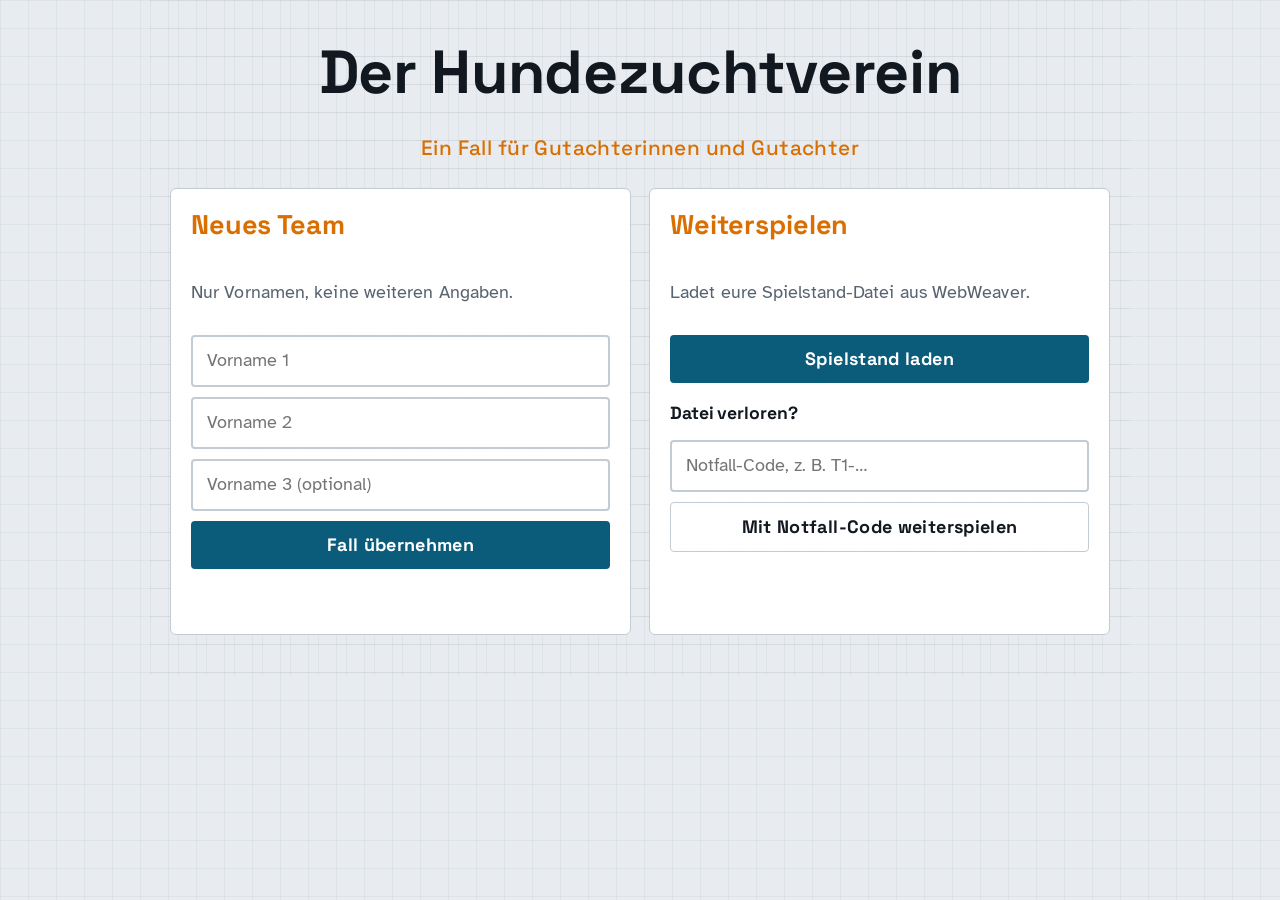
<file: index.html>
<!DOCTYPE html>
<html lang="de">
<head>
<meta charset="utf-8">
<meta name="viewport" content="width=device-width, initial-scale=1, viewport-fit=cover">
<meta name="robots" content="noindex">
<title>Der Hundezuchtverein</title>
<link rel="stylesheet" href="engine/tresor.css?v=20261112a">
</head>
<body>
<div id="preview-hint">Das Spiel wird geladen …<br><br>Bleibt diese Meldung stehen, öffnet den Link in Safari und ladet die Seite neu.<br>Hilft das nicht, fehlen Dateien: Bitte der Lehrkraft Bescheid geben.</div>
<main id="start"></main>
<script src="engine/tresor.js?v=20261112a"></script>
<script>
TRESOR.start({
  base: '',
  intro: [
    { from: 'erzaehler', text: 'Ihr arbeitet im Büro für Tiergenetik. Euer Team ({team}) wird gerufen, wenn jemand Zahlen und Behauptungen gegeneinander hält und niemand mehr weiß, wer recht hat.\n\nIhr seid Gutachterinnen und Gutachter. Ihr urteilt nicht nach Gefühl, sondern nach Belegen.' },
    { from: 'kemal', text: 'Guten Morgen. Ich bin Kemal Aydın von der Geschäftsstelle des Zuchtvereins. Wir haben ein Problem, und es ist ein ernstes.\n\nVor vier Wochen hat Frau Sommer bei uns einen Welpen gekauft. Seit gestern liegt ihr Brief auf meinem Tisch: Sie hält unser Zuchtbuch für falsch und fordert 1.800 Euro zurück.' },
    { from: 'kemal', text: 'Der Vorstand weiß nicht, wer recht hat. Enthält das Zuchtbuch Fehler, verliert der Verein seine Zuchtzulassung. Stimmt es und wir zahlen trotzdem, ist das Geld des Vereins weg.\n\nIn drei Wochen tagt der Vorstand. Bis dahin braucht er euer Gutachten.' },
    { from: 'kemal', text: 'Das Gutachten hat sechs Teile: Drei schreibt ihr im Spiel, drei im Unterricht. Es geht um Genetik: Wie werden Merkmale von den Eltern an die Nachkommen weitergegeben? Heute prüft ihr Teil 1: Was behauptet Frau Sommer, und was steht wirklich im Zuchtbuch?\n\nBrief, Zuchtbuch und Fotos sind nachempfunden und für das Spiel vereinfacht. Die Bilder sind KI-Bilder.' },
    { from: 'kemal', text: 'Hinter jedem Rätsel steckt dieselbe Frage: Was belegt das, und was nicht? Kommt ihr nicht weiter, gibt es Tipps. Eine Lösung bekommt ihr nur, wenn ihr sie im Logbuch erklärt.\n\nViel Erfolg, {team}. Das Vereinsbüro ist offen.' }
  ],
  rooms: [
    { title: 'Das Vereinsbüro', place: 'Raum 1 · Der Brief der Käuferin', href: 'raum1/index.html', color: '#0B5C7A' },
    { title: 'Das Zuchtlabor', place: 'Raum 2 · Eigene Zuchtversuche', href: 'raum2/index.html', color: '#1F7A4D' },
    { title: 'Die Zwinger-Stube', place: 'Raum 3 · Der Einspruch des Züchters', href: 'raum3/index.html', color: '#D96F00' }
  ]
});
</script>
</body>
</html>
</file>
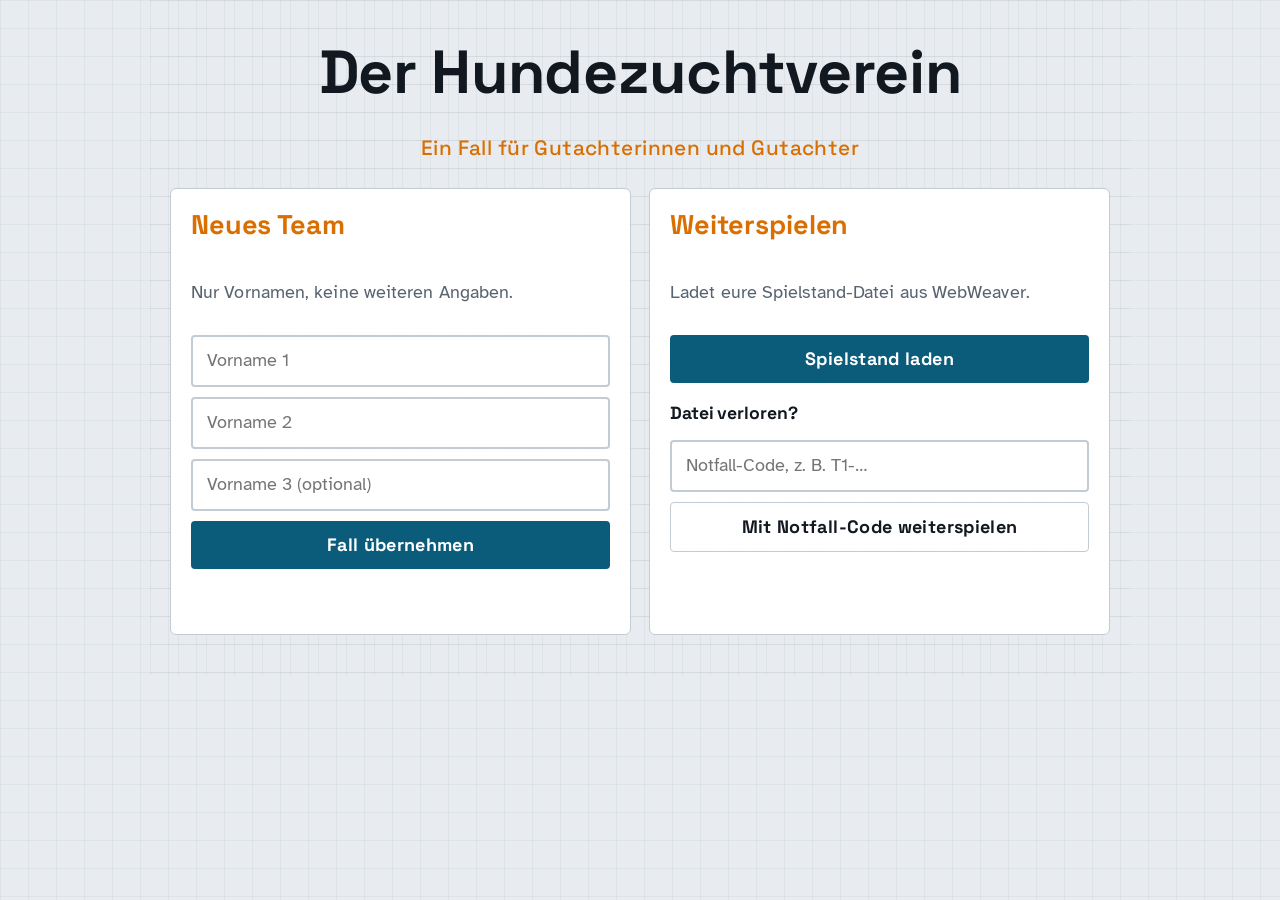
<file: raum1/index.html>
<!DOCTYPE html>
<html lang="de">
<head>
<meta charset="utf-8">
<meta name="viewport" content="width=device-width, initial-scale=1, viewport-fit=cover">
<meta name="robots" content="noindex">
<title>Der Hundezuchtverein</title>
<link rel="stylesheet" href="../engine/tresor.css?v=20261112a">
</head>
<body>
<div id="preview-hint">Das Spiel wird geladen …<br><br>Bleibt diese Meldung stehen, öffnet den Link in Safari und ladet die Seite neu.<br>Hilft das nicht, fehlen Dateien: Bitte der Lehrkraft Bescheid geben.</div>
<script src="../engine/tresor.js?v=20261112a"></script>
<script src="raum1.js?v=20261112a"></script>
</body>
</html>
</file>
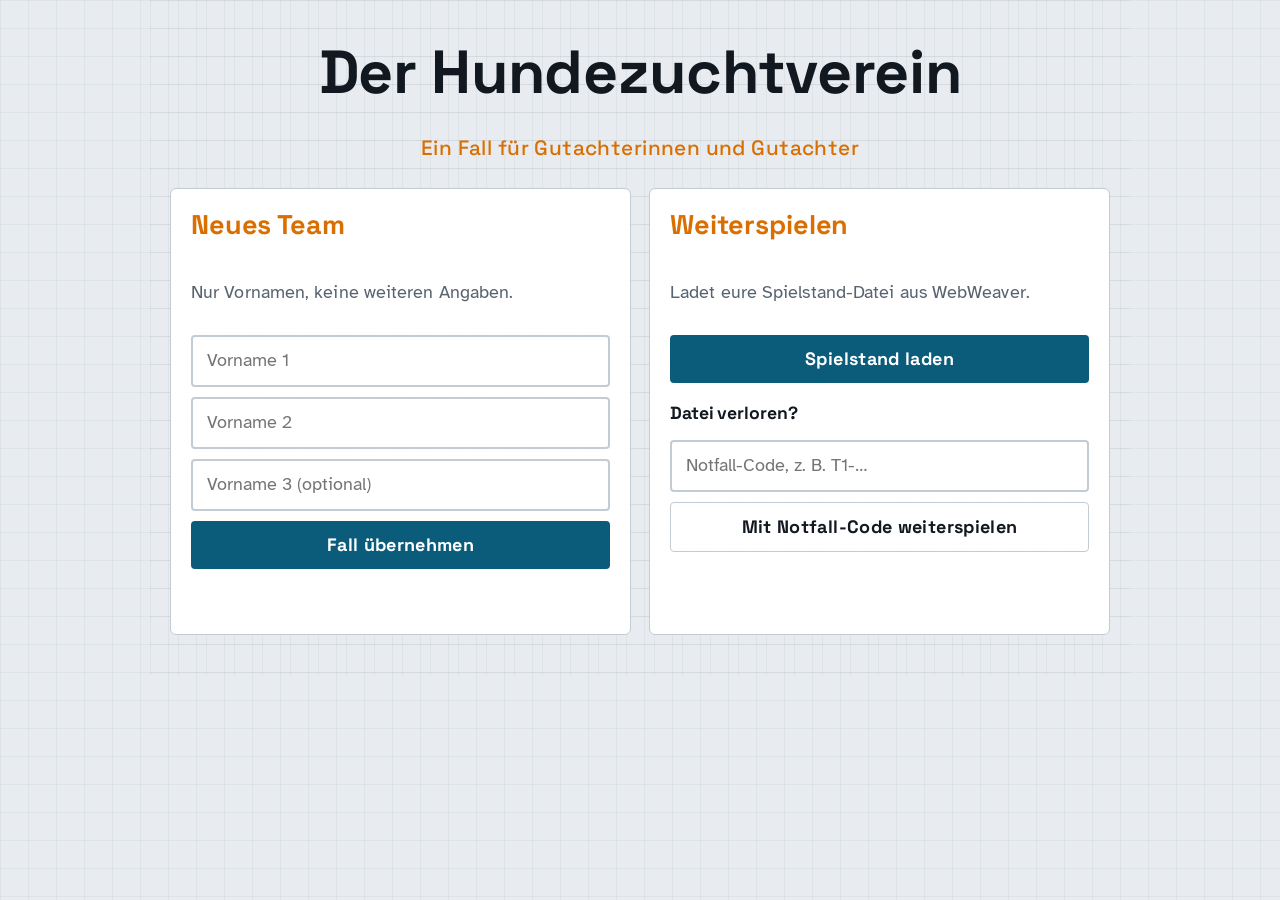
<file: raum2/index.html>
<!DOCTYPE html>
<html lang="de">
<head>
<meta charset="utf-8">
<meta name="viewport" content="width=device-width, initial-scale=1, viewport-fit=cover">
<meta name="robots" content="noindex">
<title>Der Hundezuchtverein</title>
<link rel="stylesheet" href="../engine/tresor.css?v=20261112a">
</head>
<body>
<div id="preview-hint">Das Spiel wird geladen …<br><br>Bleibt diese Meldung stehen, öffnet den Link in Safari und ladet die Seite neu.<br>Hilft das nicht, fehlen Dateien: Bitte der Lehrkraft Bescheid geben.</div>
<script src="../engine/tresor.js?v=20261112a"></script>
<script src="raum2.js?v=20261112a"></script>
</body>
</html>
</file>
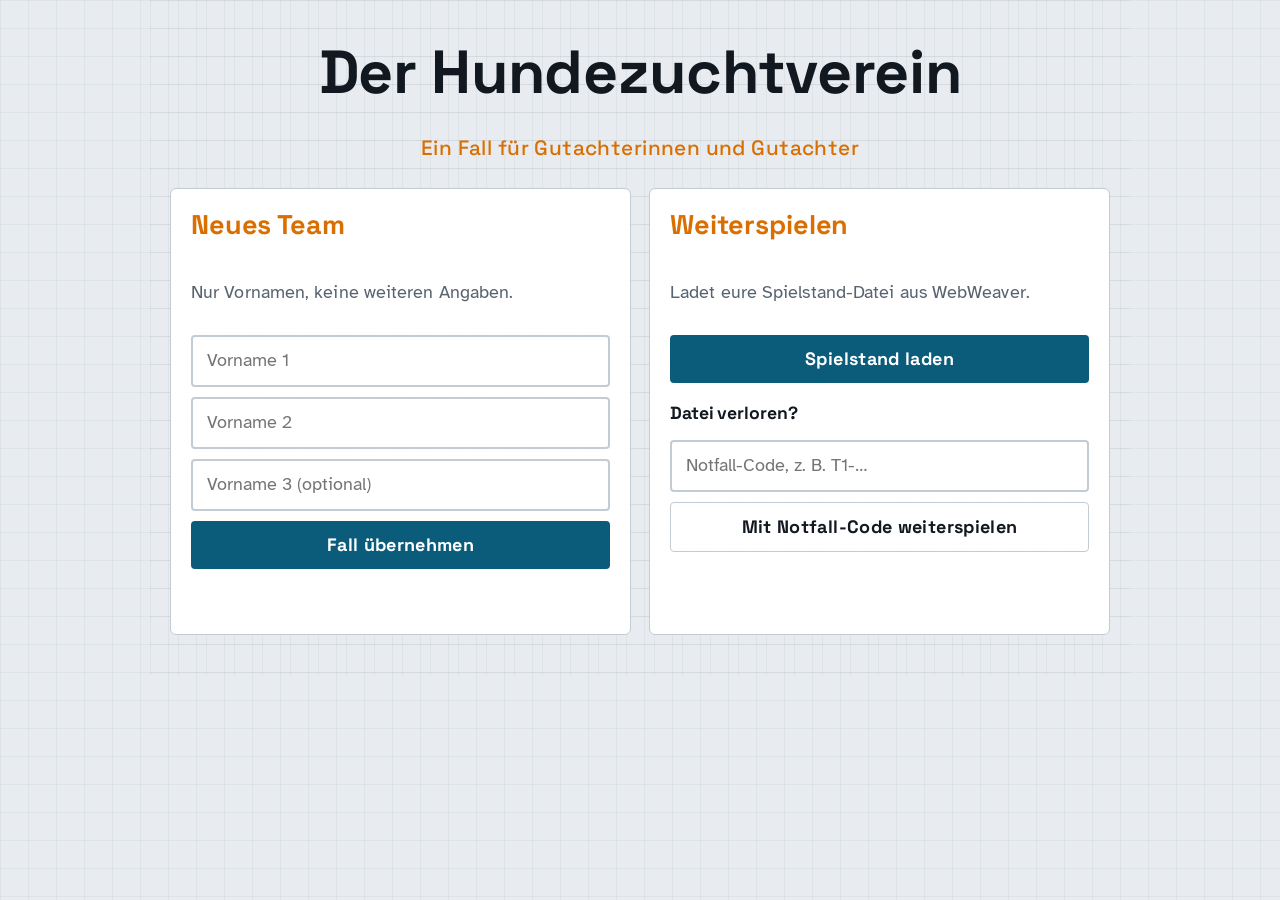
<file: raum3/index.html>
<!DOCTYPE html>
<html lang="de">
<head>
<meta charset="utf-8">
<meta name="viewport" content="width=device-width, initial-scale=1, viewport-fit=cover">
<meta name="robots" content="noindex">
<title>Der Hundezuchtverein</title>
<link rel="stylesheet" href="../engine/tresor.css?v=20261112a">
</head>
<body>
<div id="preview-hint">Das Spiel wird geladen …<br><br>Bleibt diese Meldung stehen, öffnet den Link in Safari und ladet die Seite neu.<br>Hilft das nicht, fehlen Dateien: Bitte der Lehrkraft Bescheid geben.</div>
<script src="../engine/tresor.js?v=20261112a"></script>
<script src="raum3.js?v=20261112a"></script>
</body>
</html>
</file>
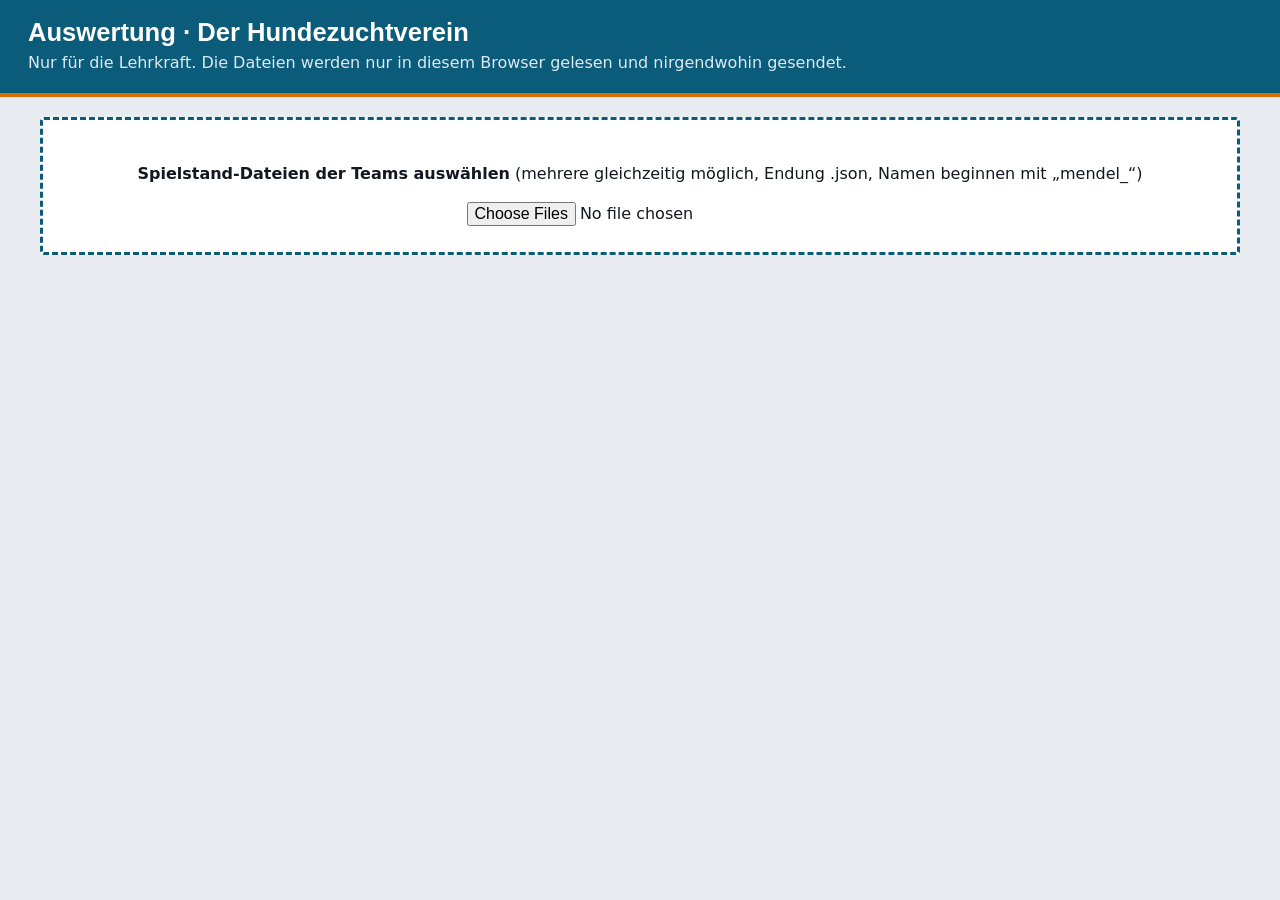
<file: auswertung.html>
<!DOCTYPE html>
<html lang="de">
<head>
<meta charset="utf-8">
<meta name="viewport" content="width=device-width, initial-scale=1">
<meta name="robots" content="noindex">
<title>Auswertung · Der Hundezuchtverein</title>
<style>
  body { font: 16px/1.5 "Atkinson Hyperlegible", "Segoe UI", system-ui, sans-serif; margin: 0; background: #E8ECF0; color: #12181F; }
  header { background: #0B5C7A; color: #fff; padding: 18px 28px; border-bottom: 4px solid #D96F00; }
  header h1 { margin: 0; font: 700 1.6rem "Segoe UI", Arial, sans-serif; } header p { margin: 4px 0 0; color: #DCEAF2; }
  main { padding: 20px 28px 60px; max-width: 1200px; margin: 0 auto; }
  h2 { font: 700 1.3rem "Segoe UI", Arial, sans-serif; margin: 28px 0 8px; border-bottom: 2px solid #0B5C7A; padding-bottom: 4px; color: #08425A; }
  h3 { font: 700 1.05rem "Segoe UI", Arial, sans-serif; margin: 18px 0 6px; }
  table { border-collapse: collapse; width: 100%; background: #fff; font-size: .93rem; margin: 6px 0 14px; }
  th, td { border: 1px solid #B9C4CD; padding: 5px 9px; text-align: left; vertical-align: top; }
  th { background: #DCEAF2; } td.n, th.n { text-align: right; white-space: nowrap; }
  tr.warn td { background: #FDE9D8; } tr.ok td { background: #EAF4EE; }
  .drop { border: 3px dashed #0B5C7A; border-radius: 4px; padding: 26px; text-align: center; background: #fff; }
  button, input[type=file] { font: inherit; } button { padding: 8px 16px; border-radius: 4px; border: 2px solid #12181F; background: #fff; cursor: pointer; }
  .muted { color: #586370; } .tag { display: inline-block; padding: 1px 8px; border-radius: 3px; background: #F6C99A; font-size: .82rem; }
  .txt { white-space: pre-wrap; background: #fff; border: 1px solid #B9C4CD; padding: 8px 10px; margin: 4px 0; }
  @media print { .drop, button { display: none; } body { background: #fff; } }
</style>
</head>
<body>
<header><h1>Auswertung · Der Hundezuchtverein</h1><p>Nur für die Lehrkraft. Die Dateien werden nur in diesem Browser gelesen und nirgendwohin gesendet.</p></header>
<main>
  <div class="drop">
    <p><strong>Spielstand-Dateien der Teams auswählen</strong> (mehrere gleichzeitig möglich, Endung .json, Namen beginnen mit „mendel_“)</p>
    <input id="files" type="file" accept=".json,application/json" multiple>
  </div>
  <div id="out"></div>
</main>
<script>
var ALL_CATALOG = [
  ['mendel-1', 'Raum 1 · Das Vereinsbüro (Teil 1)', [['probe-vererbung', 'Vererbt oder nicht?'], ['probe-brief', 'Der Brief (Beobachtung, Deutung, Behauptung)'], ['probe-wuerfe-tabelle', 'Aussagen und Belege (Tabelle)'], ['probe-wuerfe-zahl', 'Anteil in Prozent']]],
  ['mendel-2', 'Raum 2 · Das Zuchtlabor (Teil 3)', [['lab-versuch1', 'Versuch 1: Reinzucht und Kreuzung'], ['lab-aussage1', 'Aussage zu Versuch 1'], ['lab-versuch2', 'Versuch 2: zweite Generation'], ['lab-aussage2', 'Verhältnis in Versuch 2'], ['lab-versuch3', 'Versuch 3: Testverpaarung'], ['lab-aussage3', 'Wer trägt die Anlage?']]],
  ['mendel-3', 'Raum 3 · Das Gartenbuch (Teil 5)', [['probe-methode', 'Warum Erbsen? (Mendels Methode)'], ['probe-erbsen-zahlen', 'Mendels Zahlen (Stichprobe)'], ['probe-stammbaum', 'Genotypen im Stammbaum'], ['probe-stammbaum-test', 'Ist die Mutter KK?'], ['probe-einspruch-markup', 'Einspruch prüfen'], ['probe-einspruch-skizze', 'Skizze mit Modell M4']]]
];
var TEAMS = [];
function esc(s) { return String(s == null ? '' : s).replace(/[&<>]/g, function (c) { return { '&': '&amp;', '<': '&lt;', '>': '&gt;' }[c]; }); }
function mins(ms) { return ms == null ? '–' : (ms / 60000).toFixed(1).replace('.', ','); }
function median(a) { if (!a.length) return null; a = a.slice().sort(function (x, y) { return x - y; }); var m = a.length >> 1; return a.length % 2 ? a[m] : (a[m - 1] + a[m]) / 2; }

function analyse(state, fname) {
  var log = (state.log || []).map(function (l) { return { t: new Date(l.t).getTime(), e: l.e }; });
  var res = { name: (state.team || []).join(', ') || fname, file: fname, puzzles: {}, missions: {}, state: state };
  log.forEach(function (l) {
    var m;
    if ((m = /^öffnet (\S+)/.exec(l.e))) { var p = res.puzzles[m[1]] = res.puzzles[m[1]] || { fails: 0, hints: 0 }; if (p.open == null) p.open = l.t; }
    else if ((m = /^fehlversuch (\S+)/.exec(l.e))) { (res.puzzles[m[1]] = res.puzzles[m[1]] || { fails: 0, hints: 0 }).fails++; }
    else if ((m = /^gelöst (\S+)/.exec(l.e))) { var q = res.puzzles[m[1]] = res.puzzles[m[1]] || { fails: 0, hints: 0 }; if (q.done == null) q.done = l.t; }
    else if ((m = /^freigeschaltet (\S+)/.exec(l.e))) { res.missions[m[1]] = res.missions[m[1]] || {}; res.missions[m[1]].start = l.t; }
  });
  Object.keys(state.hints || {}).forEach(function (id) { (res.puzzles[id] = res.puzzles[id] || { fails: 0, hints: 0 }).hints = state.hints[id]; });
  Object.keys(state.solved || {}).forEach(function (id) {
    var p = res.puzzles[id] = res.puzzles[id] || { fails: 0, hints: 0 };
    p.solved = true; p.rescue = !!(state.solved[id] && state.solved[id].rescue);
    if (p.done == null && state.solved[id] && state.solved[id].t && state.solved[id].t !== 'code') p.done = new Date(state.solved[id].t).getTime();
  });
  ALL_CATALOG.forEach(function (c) {
    var last = null; c[2].forEach(function (pp) { var p = res.puzzles[pp[0]]; if (p && p.done && (last == null || p.done > last)) last = p.done; });
    var m = res.missions[c[0]]; if (m && m.start && last && state.solved[c[0]]) m.ms = last - m.start;
  });
  res.total = log.length ? log[log.length - 1].t - log[0].t : null;
  return res;
}
function pTime(p) { return p && p.open != null && p.done != null ? p.done - p.open : null; }

function render() {
  var out = document.getElementById('out'), h = '';
  if (!TEAMS.length) { out.innerHTML = ''; return; }
  var CATALOG = ALL_CATALOG.filter(function (c) { return TEAMS.some(function (t) { return t.missions[c[0]] || c[2].some(function (pp) { return t.puzzles[pp[0]]; }); }); });
  h += '<h2>Klassenübersicht (' + TEAMS.length + ' Team' + (TEAMS.length === 1 ? '' : 's') + ')</h2>';
  h += '<p class="muted">Zeit = vom ersten Öffnen des Rätsels bis zur Lösung (Minuten, Median). Orange markiert: mindestens ein Team mit Notfallöffnung oder im Schnitt mehr als drei Fehlversuche. Viele Fehlversuche bei Auswahlfragen können auch Raten bedeuten, prüft dann die Begründungen im Logbuch.</p>';
  h += '<table><tr><th>Rätsel</th><th class="n">gelöst</th><th class="n">Zeit (Median)</th><th class="n">Fehlversuche (Ø)</th><th class="n">mit Tipp 3</th><th class="n">Notfall</th></tr>';
  CATALOG.forEach(function (c) {
    var mt = TEAMS.map(function (t) { return t.missions[c[0]] && t.missions[c[0]].ms; }).filter(function (x) { return x != null; });
    h += '<tr><th colspan="6">' + esc(c[1]) + ' · Missionszeit (Median): ' + mins(median(mt)) + ' Min. (' + mt.length + ' Team' + (mt.length === 1 ? '' : 's') + ' fertig)</th></tr>';
    c[2].forEach(function (pp) {
      var ps = TEAMS.map(function (t) { return t.puzzles[pp[0]]; });
      var solved = ps.filter(function (p) { return p && p.solved; }).length;
      var times = ps.map(pTime).filter(function (x) { return x != null; });
      var fails = ps.filter(Boolean).map(function (p) { return p.fails; });
      var avgF = fails.length ? fails.reduce(function (a, b) { return a + b; }, 0) / fails.length : 0;
      var t3 = ps.filter(function (p) { return p && p.hints >= 3; }).length;
      var nf = ps.filter(function (p) { return p && p.rescue; }).length;
      h += '<tr class="' + ((nf || avgF > 3) ? 'warn' : (solved === TEAMS.length ? 'ok' : '')) + '"><td>' + esc(pp[1]) + ' <span class="muted">(' + pp[0] + ')</span></td><td class="n">' + solved + '/' + TEAMS.length + '</td><td class="n">' + mins(median(times)) + '</td><td class="n">' + avgF.toFixed(1).replace('.', ',') + '</td><td class="n">' + t3 + '</td><td class="n">' + nf + '</td></tr>';
    });
  });
  h += '</table>';
  TEAMS.forEach(function (t) {
    h += '<h2>Team ' + esc(t.name) + ' <span class="muted">(' + esc(t.file) + ')</span></h2><p class="muted">Gesamtdauer der protokollierten Zeit: ' + mins(t.total) + ' Min.</p>';
    h += '<table><tr><th>Rätsel</th><th>Status</th><th class="n">Zeit (Min.)</th><th class="n">Tipps</th><th class="n">Fehlversuche</th></tr>';
    CATALOG.forEach(function (c) {
      c[2].forEach(function (pp) {
        var p = t.puzzles[pp[0]] || { fails: 0, hints: 0 };
        var status = p.solved ? (p.rescue ? '<span class="tag">Notfallöffnung</span>' : 'gelöst') : (p.open != null ? 'begonnen' : '–');
        h += '<tr class="' + (p.rescue ? 'warn' : '') + '"><td>' + esc(pp[1]) + '</td><td>' + status + '</td><td class="n">' + mins(pTime(p)) + '</td><td class="n">' + (p.hints || 0) + '</td><td class="n">' + (p.fails || 0) + '</td></tr>';
      });
    });
    h += '</table>';
    var sims = (t.state.vars && t.state.vars.sim) || {};
    Object.keys(sims).forEach(function (k) {
      if (!(sims[k].runs || []).length) return;
      h += '<h3>Gespeicherte Läufe (' + esc(k) + ')</h3><table><tr><th>Lauf</th><th>Ergebnis</th></tr>';
      sims[k].runs.forEach(function (r) { h += '<tr><td>' + esc(r.label) + '</td><td>' + esc(r.summary) + '</td></tr>'; });
      h += '</table>';
    });
    var ans = t.state.answers || {}, keys = Object.keys(ans);
    if (keys.length) {
      h += '<h3>Texte des Teams</h3>';
      keys.forEach(function (k) { h += '<div><strong>' + esc(ans[k].title) + '</strong><div class="txt">' + esc(ans[k].text) + '</div></div>'; });
    }
  });
  out.innerHTML = h;
}
document.getElementById('files').addEventListener('change', function (ev) {
  TEAMS = []; var files = [].slice.call(ev.target.files), left = files.length;
  if (!left) { render(); return; }
  files.forEach(function (f) {
    var r = new FileReader();
    r.onload = function () {
      try { var d = JSON.parse(r.result); if (d.format === 'mendel-spielstand' && d.state) TEAMS.push(analyse(d.state, f.name)); else alert(f.name + ' ist keine Spielstand-Datei dieses Spiels.'); }
      catch (e) { alert(f.name + ' konnte nicht gelesen werden.'); }
      if (--left === 0) { TEAMS.sort(function (a, b) { return a.name < b.name ? -1 : 1; }); render(); }
    };
    r.readAsText(f);
  });
});
</script>
</body>
</html>
</file>
<file: engine/tresor.css>
/* HUNDEZUCHTVEREIN · sachlicher Akten-Look für Klasse 10 (Kopie der Engine-Gestaltung, bewusst anders als das Evolutionsspiel) */
@font-face { font-family: "Grotesk"; src: url("fonts/space-grotesk-latin-500-normal.woff2") format("woff2"); font-weight: 500; font-display: swap; }
@font-face { font-family: "Grotesk"; src: url("fonts/space-grotesk-latin-700-normal.woff2") format("woff2"); font-weight: 700; font-display: swap; }
@font-face { font-family: "PlexMono"; src: url("fonts/ibm-plex-mono-latin-400-normal.woff2") format("woff2"); font-weight: 400; font-display: swap; }
@font-face { font-family: "PlexMono"; src: url("fonts/ibm-plex-mono-latin-500-normal.woff2") format("woff2"); font-weight: 500; font-display: swap; }
@font-face { font-family: "Atkinson"; src: url("fonts/atkinson-hyperlegible-latin-400-normal.woff2") format("woff2"); font-weight: 400; font-display: swap; }
@font-face { font-family: "Atkinson"; src: url("fonts/atkinson-hyperlegible-latin-700-normal.woff2") format("woff2"); font-weight: 700; font-display: swap; }

:root {
  --night: #E8ECF0; --panel: rgba(255, 255, 255, .98); --panel-solid: #FFFFFF; --line: #C3CBD3;
  --ink: #12181F; --muted: #586370; --brass: #0B5C7A; --brass-hi: #D96F00; --ok: #1F7A4D; --no: #B42318;
  --paper: #F6F8FA; --paper-ink: #12181F;
  --card: #FFFFFF; --card-on: #D9EAF2; --line-hi: #6E8798; --on-accent: #FFFFFF; --stage-bg: #CBD3DA;
  --serif: "Grotesk", "Segoe UI", system-ui, sans-serif;
  --mono: "PlexMono", ui-monospace, Menlo, Consolas, monospace;
  --sans: "Atkinson", -apple-system, "Segoe UI", system-ui, sans-serif;
  color-scheme: light;
}
*, *::before, *::after { box-sizing: border-box; }
html, body { height: 100%; margin: 0; }
body { background: var(--night); color: var(--ink); font-family: var(--sans); font-size: 18px; line-height: 1.55;
  -webkit-text-size-adjust: 100%; -webkit-tap-highlight-color: transparent; }
h1, h2, h3 { font-family: var(--serif); font-weight: 700; line-height: 1.15; margin: 0 0 .4em; }
button, input, textarea { font: inherit; color: inherit; }
:focus-visible { outline: 3px solid var(--brass-hi); outline-offset: 3px; }
.muted { color: var(--muted); } .small { font-size: .85em; }

/* Vorschau-Hinweis (wird vom Skript entfernt) */
#preview-hint { position: fixed; top: 0; right: 0; bottom: 0; left: 0; z-index: 999; background: var(--night); display: flex; align-items: center; justify-content: center;
  text-align: center; padding: 30px; font-size: 1.3rem; }

.hot:focus-visible { box-shadow: 0 0 0 3px var(--brass-hi); }
.team-bar { color: var(--brass-hi); }
.warn { border: 1px solid var(--no); border-radius: 4px; padding: 12px 14px; background: rgba(229,154,138,.08); }

/* Knöpfe */
.btn { display: inline-flex; align-items: center; justify-content: center; min-height: 48px; padding: 10px 20px; border-radius: 4px;
  border: 0; background: var(--brass); color: var(--on-accent); font-weight: 700; cursor: pointer; text-decoration: none; }
.btn:active { transform: translateY(1px); }
.btn.ghost { background: transparent; color: var(--ink); border: 1.5px solid var(--line); }
.btn.small { min-height: 44px; padding: 8px 14px; font-size: .95rem; }
.row { display: flex; gap: 10px; flex-wrap: wrap; align-items: center; margin-top: 12px; }
.row.end { justify-content: flex-end; } .row.center { justify-content: center; }
.stack { display: grid; gap: 10px; }
input[type=text], textarea { width: 100%; min-height: 48px; padding: 10px 14px; border-radius: 4px; border: 2px solid var(--line);
  background: #FFFFFF; color: var(--ink); -webkit-user-select: text; user-select: text; }
.row input[type=text] { flex: 1; min-width: 200px; width: auto; }
textarea { resize: vertical; line-height: 1.5; }
.code-in { font-family: var(--serif); font-size: 1.35rem; letter-spacing: .12em; text-transform: uppercase; }
.feedback { min-height: 1.5em; margin-top: 8px; font-weight: 700; }
.feedback.no { color: var(--no); } .feedback.ok { color: var(--ok); }

/* Raum */
.stage { position: fixed; top: 0; right: 0; bottom: 0; left: 0; overflow: hidden; display: flex; align-items: center; justify-content: center; background: var(--stage-bg);
  padding-top: env(safe-area-inset-top, 0px); padding-bottom: env(safe-area-inset-bottom, 0px); -webkit-user-select: none; user-select: none; touch-action: manipulation; }
.scene { position: relative; overflow: hidden; }
.scene-bg { position: absolute; top: 0; right: 0; bottom: 0; left: 0; width: 100%; height: 100%; object-fit: cover; }
.hot { position: absolute; background: transparent; border: 0; border-radius: 4px; cursor: pointer; padding: 0; transition: box-shadow .35s, background .35s; }
.hot.near, .hot.reveal { box-shadow: 0 0 0 2px rgba(217, 111, 0, .55), 0 0 26px rgba(217, 111, 0, .35) inset; background: rgba(217, 111, 0, .07); }
.dark { position: absolute; top: 0; right: 0; bottom: 0; left: 0; pointer-events: none; display: none; transition: opacity .5s;
  background: radial-gradient(circle at var(--x, 80%) var(--y, 75%), rgba(5, 8, 10, 0) 0, rgba(5, 8, 10, 0) 150px, rgba(5, 8, 10, .55) 260px, rgba(5, 8, 10, .8) 420px); }
.dark-mode .dark { display: block; }
.dark-mode.lights-on .dark { opacity: 0; }

.hud { position: absolute; top: 0; left: 0; right: 0; display: flex; justify-content: space-between; align-items: flex-start; gap: 12px;
  padding: calc(12px + env(safe-area-inset-top, 0px)) 16px 12px; pointer-events: none;
  background: linear-gradient(rgba(232, 236, 240, .92), rgba(232, 236, 240, 0)); }
.hud > * { pointer-events: auto; }
.hud-title strong { display: block; font-family: var(--serif); font-size: 1.45rem; text-shadow: 0 1px 6px rgba(232, 236, 240, .9); }
.hud-title span { color: var(--muted); font-size: .9rem; }
.hud-btns { display: flex; gap: 8px; flex-wrap: wrap; justify-content: flex-end; }
.hud-btn { min-height: 44px; padding: 8px 14px; border-radius: 4px; background: rgba(255, 255, 255, .94); border: 1px solid var(--line); cursor: pointer; }
.inv { position: absolute; left: 50%; transform: translateX(-50%); bottom: calc(12px + env(safe-area-inset-bottom, 0px));
  display: flex; gap: 8px; align-items: center; padding: 8px 12px; border-radius: 4px; background: rgba(255, 255, 255, .94); border: 1px solid var(--line); max-width: 94vw; overflow-x: auto; }
.inv-label { color: var(--muted); font-size: .8rem; margin-right: 4px; }
.inv-empty { color: var(--muted); font-size: .85rem; font-style: italic; }
.inv-item { min-height: 44px; padding: 6px 12px; border-radius: 4px; border: 1px solid var(--brass); background: rgba(11, 92, 122, .12); cursor: pointer; font-size: .9rem; }
.rotate { display: none; }
@media (orientation: portrait) and (max-width: 1100px) {
  .rotate { display: flex; position: absolute; top: 0; right: 0; bottom: 0; left: 0; z-index: 50; background: var(--night); align-items: center; justify-content: center; text-align: center; padding: 30px; font-size: 1.25rem; }
}

/* Dialoge */
.dlg { position: fixed; top: 0; right: 0; bottom: 0; left: 0; z-index: 100; background: rgba(18, 24, 31, .55); display: flex; align-items: center; justify-content: center;
  padding: calc(16px + env(safe-area-inset-top, 0px)) 16px calc(16px + env(safe-area-inset-bottom, 0px)); }
.dlg-card { position: relative; width: 100%; max-width: 760px; max-height: 100%; overflow: auto; -webkit-overflow-scrolling: touch;
  background: var(--panel); border: 1px solid var(--line); border-radius: 6px; padding: 22px 24px; box-shadow: 0 24px 70px rgba(18, 24, 31, .30); }
.dlg-card h2 { color: var(--brass-hi); font-size: 1.7rem; padding-right: 44px; }
.dlg-close { position: absolute; top: 10px; right: 10px; width: 44px; height: 44px; border: 0; border-radius: 50%; background: transparent; font-size: 1.8rem; line-height: 1; color: var(--muted); cursor: pointer; }
.dlg-card p { margin: .4em 0 .8em; }
.dlg-world { max-width: 620px; font-family: var(--serif); font-size: 1.2rem; }
.dlg-doc.notebook .doc-text, .dlg-doc.paper .doc-text, .dlg-doc.plaque .doc-text {
  background: var(--paper); color: var(--paper-ink); border-radius: 6px; padding: 18px 20px; font-family: var(--serif); font-size: 1.18rem; line-height: 1.55;
  box-shadow: 0 8px 24px rgba(18, 24, 31, .24); }
.dlg-doc.notebook .doc-text { font-style: italic; transform: rotate(-.5deg); }
.dlg-doc.plaque .doc-text { background: linear-gradient(135deg, #C9A35A, #9C7631); color: #22190A; font-style: normal; }
.dlg-lock { max-width: 560px; }
.dlg-done h2 { color: var(--ok); }

/* Nachrichten */
.msg { display: flex; gap: 14px; align-items: flex-start; margin: 10px 0; }
.msg-face { width: 64px; height: 64px; border-radius: 50%; object-fit: cover; border: 2px solid var(--brass); flex: none; }
.msg-body { background: rgba(11, 92, 122, .07); border: 1px solid var(--line); border-radius: 4px 14px 14px 14px; padding: 10px 14px; flex: 1; }
.msg-from { font-size: .85rem; color: var(--muted); margin-bottom: 4px; } .msg-from strong { color: var(--brass-hi); }
.msg-text p { margin: .2em 0 .5em; }
.hints { margin-top: 16px; border-top: 1px solid var(--line); padding-top: 12px; }

/* Rätsel */
.prompt { font-size: 1.05rem; }
.wheels { display: flex; gap: 14px; justify-content: center; margin: 14px 0; }
.wheel { display: flex; flex-direction: column; align-items: center; background: #FFFFFF; border: 2px solid var(--line); border-radius: 4px; padding: 6px; }
.wheel-btn { width: 64px; height: 52px; border: 0; background: transparent; font-size: 1.3rem; color: var(--brass-hi); cursor: pointer; }
.wheel-val { font-family: var(--serif); font-size: 2.4rem; font-weight: 700; min-width: 64px; text-align: center; }
.cards { display: grid; grid-template-columns: repeat(auto-fit, minmax(150px, 1fr)); gap: 12px; margin: 12px 0; }
.card-item { position: relative; display: flex; flex-direction: column; align-items: center; gap: 4px; padding: 12px; min-height: 140px;
  background: var(--card); border: 2px solid var(--line); border-radius: 4px; cursor: pointer; }
.card-item em { color: var(--muted); font-family: var(--serif); }
.card-item.picked { border-color: var(--brass); background: #252118; }
.card-item .num { position: absolute; top: 8px; right: 8px; min-width: 30px; height: 30px; border-radius: 50%; background: var(--brass); color: var(--on-accent); font-weight: 700; line-height: 30px; }
.card-item .num:empty { display: none; }
.card-art svg { width: 110px; height: 80px; }
.select-stage { position: relative; margin: 12px 0; border-radius: 4px; overflow: hidden; }
.select-stage img { display: block; width: 100%; }
.mark { position: absolute; width: 56px; height: 56px; margin: -28px 0 0 -28px; border-radius: 50%; border: 3px solid var(--brass-hi);
  background: rgba(217, 111, 0, .2); cursor: pointer; box-shadow: 0 0 0 3px rgba(18, 24, 31, .18); }
.mark.on { background: rgba(156, 203, 123, .55); border-color: #DDF2CF; }
.mark-label { position: absolute; top: 58px; left: 50%; transform: translateX(-50%); white-space: nowrap; background: rgba(10, 14, 16, .85);
  color: var(--ink); padding: 2px 8px; border-radius: 6px; font-size: .85rem; pointer-events: none; }
.pool { display: flex; flex-wrap: wrap; gap: 8px; min-height: 52px; margin: 10px 0; }
.chip { min-height: 44px; padding: 8px 14px; border-radius: 4px; border: 2px solid var(--line); background: var(--card); cursor: pointer; }
.chip.active { border-color: var(--brass-hi); background: var(--card-on); }
.targets { display: grid; grid-template-columns: repeat(auto-fit, minmax(200px, 1fr)); gap: 10px; }
.zone { display: block; width: 100%; text-align: left; min-height: 120px; padding: 12px; border-radius: 4px; border: 2px dashed var(--line); background: rgba(11, 92, 122, .06); cursor: pointer; }
.zone strong { display: block; font-family: var(--serif); font-size: 1.15rem; margin-bottom: 6px; }
.zone-cards { display: flex; flex-wrap: wrap; gap: 6px; }
.lbl { display: block; margin: 12px 0 6px; font-weight: 700; }

/* Zoom */
.zoom-box { max-height: 60vh; overflow: auto; border-radius: 4px; background: #000; -webkit-overflow-scrolling: touch; }
.zoom-box img { display: block; width: 100%; }

/* Akte */
.dlg-akte { max-width: 820px; }
.tabs { display: flex; gap: 6px; flex-wrap: wrap; margin: 6px 0 14px; }
.tab { min-height: 44px; padding: 8px 14px; border-radius: 4px; border: 1px solid var(--line); background: transparent; cursor: pointer; }
.tab.on { background: var(--brass); color: var(--on-accent); border-color: var(--brass); font-weight: 700; }
.akte-item { border: 1px solid var(--line); border-radius: 4px; padding: 12px 14px; margin: 10px 0; background: rgba(11, 92, 122, .06); }
.akte-item.evidence { border-color: var(--brass); }
.merksatz { border-left: 4px solid var(--brass); padding-left: 12px; font-family: var(--serif); font-size: 1.1rem; }

/* Meldung */
.toast { position: fixed; left: 50%; top: calc(80px + env(safe-area-inset-top, 0px)); transform: translateX(-50%); z-index: 200; max-width: min(620px, 90vw);
  background: rgba(255, 255, 255, .98); border: 1px solid var(--brass); border-radius: 4px; padding: 10px 16px; text-align: center; opacity: 0; transition: opacity .3s; pointer-events: none; }
.toast.show { opacity: 1; }

/* Startseite */
.start-bg { position: fixed; top: 0; right: 0; bottom: 0; left: 0; background: center / cover no-repeat; opacity: .9; z-index: -1; }
#start { max-width: 980px; margin: 0 auto; padding: calc(28px + env(safe-area-inset-top, 0px)) 20px 40px; }
.start-head { text-align: center; margin: 10px 0 24px; }
.start-head h1 { font-size: clamp(2.4rem, 6vw, 3.8rem); none; }
.start-head .sub { font-family: var(--serif); font-style: italic; font-size: 1.3rem; color: var(--brass-hi); none; }
.start-panels { display: grid; grid-template-columns: repeat(auto-fit, minmax(300px, 1fr)); gap: 18px; }
.panel { background: var(--panel); border: 1px solid var(--line); border-radius: 6px; padding: 20px; display: grid; gap: 10px; align-content: start; }
.panel h2 { color: var(--brass-hi); } .panel h3 { font-size: 1.1rem; margin-top: 10px; }
.team { text-align: center; font-family: var(--serif); font-size: 1.2rem; }
.plan { display: grid; grid-template-columns: repeat(auto-fit, minmax(210px, 1fr)); gap: 14px; margin: 18px 0; }
.plan-room { display: flex; flex-direction: column; gap: 4px; min-height: 110px; padding: 16px; border-radius: 6px; text-decoration: none; color: var(--ink);
  background: var(--panel); border: 2px solid var(--c, var(--brass)); }
.plan-room strong { font-family: var(--serif); font-size: 1.3rem; color: var(--c, var(--brass-hi)); }
.plan-room.closed { border-color: var(--line); opacity: .55; }
.plan-room.closed strong { color: var(--muted); }

/* ===== Engine 1.2: Textkarten, Lückensatz, Einspruch, Tabellen, Notfall auf Papier ===== */
.dlg-card h3 { font-family: var(--serif); font-size: 1.15rem; color: var(--brass-hi); margin: 18px 0 8px; }
.opts { display: grid; gap: 8px; margin: 8px 0; }
.opt { display: flex; gap: 12px; align-items: flex-start; text-align: left; min-height: 52px; padding: 10px 14px; border-radius: 4px;
  border: 2px solid var(--line); background: var(--card); cursor: pointer; line-height: 1.4; }
.opt:hover { border-color: var(--line-hi); }
.opt.on { border-color: var(--brass-hi); background: var(--card-on); }
.opt-tag { flex: none; min-width: 2.2em; font-family: var(--serif); font-weight: 700; color: var(--brass-hi); }
.opt-text { flex: 1; }
.cloze { line-height: 2.6; font-size: 1.05rem; margin: 10px 0; }
.cloze strong { color: var(--brass-hi); font-family: var(--serif); }
select.gap { display: inline-block; max-width: 100%; min-height: 44px; margin: 2px 4px; padding: 6px 10px; border-radius: 4px;
  border: 2px solid var(--brass); background: var(--card); color: var(--ink); font: inherit; }
.konter { margin-top: 8px; }
.evi { border: 1px solid var(--line); border-radius: 4px; margin: 6px 0; padding: 6px 12px; background: rgba(11, 92, 122, .06); }
.evi summary { cursor: pointer; min-height: 44px; display: flex; align-items: center; font-weight: 700; }
.evi .doc-text { background: transparent; padding: 4px 0 8px; }
.tbl-wrap { overflow-x: auto; margin: 8px 0; }
table.data { border-collapse: collapse; width: 100%; font-size: .95rem; }
table.data th, table.data td { border: 1px solid var(--line); padding: 6px 10px; text-align: left; }
table.data th { background: #1B2A2B; color: var(--brass-hi); font-family: var(--serif); }
.paper-task { border-left: 4px solid var(--brass); padding: 8px 12px; background: rgba(11, 92, 122, .08); }
.check { display: flex; gap: 10px; align-items: center; min-height: 48px; cursor: pointer; }
.check input { width: 26px; height: 26px; accent-color: #C99A45; }

.einspruch-sum { margin: 14px 0 4px; padding: 8px 12px; border-left: 4px solid var(--brass); background: rgba(11, 92, 122, .08); font-size: .95rem; }

/* ===== Engine 1.3: optionale Sprachaufnahmen ===== */
.audio-box { margin: 10px 0 12px; padding: 8px 12px; border: 1px solid var(--line); border-radius: 4px; background: rgba(11, 92, 122, .07); }
.audio-label { display: block; font-size: .85rem; color: var(--muted); margin-bottom: 4px; }
.audio-box audio { width: 100%; min-height: 44px; }
.dlg-doc.paper .audio-box, .dlg-doc.notebook .audio-box { background: rgba(11, 92, 122, .08); }

/* ===== Engine 1.3: Nachschlagen ===== */
.ref { border: 1px solid var(--line); border-radius: 4px; padding: 2px 14px 8px; margin: 12px 0 14px; background: rgba(11, 92, 122, .06); }
.ref summary { min-height: 44px; display: flex; align-items: center; font-weight: 700; color: var(--brass-hi); cursor: pointer; }
.ref-item { margin: 6px 0 10px; padding-top: 8px; border-top: 1px dashed var(--line); font-size: .98rem; }
.ref-item .doc-text { font-family: var(--serif); font-size: 1.05rem; background: rgba(11, 92, 122, .07); padding: 8px 12px; border-radius: 3px; }
.ref-own { font-style: italic; background: rgba(11, 92, 122, .08); border-left: 4px solid var(--brass); padding: 6px 12px; }

/* Freitext mit Nachschlagen: auf breiten Bildschirmen zwei Spalten (links schreiben, rechts nachschlagen) */
@media (min-width: 900px) {
  .dlg-card.has-ref { display: grid; grid-template-columns: minmax(0, 1fr) minmax(0, 1fr); column-gap: 22px; align-content: start; max-width: 1080px; }
  .dlg-card.has-ref > * { grid-column: 1; }
  .dlg-card.has-ref > .ref { grid-column: 2; grid-row: 2 / span 8; align-self: start; margin: 0; max-height: 68vh; overflow: auto; }
}

.audio-msg { display: none; font-size: .92rem; color: #E59A8A; }
.audio-msg a { color: var(--brass-hi); }

/* ---------- Neue Rätselformate ab Engine 1.4 ---------- */
/* Markieren im Text: Farbe nie allein, hinter jeder Markierung steht das Wort in Klammern */
.pens { display: flex; flex-wrap: wrap; gap: 8px; margin: 10px 0; }
.pen { min-height: 48px; padding: 8px 16px; border-radius: 4px; border: 2px solid var(--line); background: var(--card); color: var(--ink); cursor: pointer; font: inherit; }
.pen.on { border-color: var(--brass-hi); background: var(--card-on); font-weight: 700; }
.markup-text { line-height: 2.3; font-size: 1.08rem; margin: 12px 0; padding: 14px; border-radius: 4px; background: rgba(11, 92, 122, .07); border: 1px solid var(--line); }
.seg { display: inline; padding: 4px 6px; margin: 0 1px; border-radius: 3px; border: 2px solid transparent; background: transparent; color: var(--ink); font: inherit; text-align: left; cursor: pointer; }
.seg:hover { border-color: var(--line-hi); }
.seg-nr { font-family: var(--serif); font-weight: 700; color: var(--brass-hi); }
.seg-tag { font-weight: 700; font-size: .9rem; }
.seg.m-beo { border-bottom: 4px solid var(--brass-hi); background: rgba(217, 111, 0, .18); }
.seg.m-deu { border: 2px dashed #9CCB7B; background: rgba(156, 203, 123, .16); }
/* Nachfragen */
.annahmen { margin: 10px 0; padding: 10px 14px; border-left: 4px solid var(--brass); background: rgba(11, 92, 122, .08); font-size: .97rem; }
.annahmen p { margin: 6px 0; }
.nf-rows { display: grid; gap: 14px; margin: 12px 0; }
.nf-row { padding: 12px 14px; border-radius: 4px; border: 1px solid var(--line); background: rgba(11, 92, 122, .06); }
.nf-say { margin: 0 0 8px; font-family: var(--serif); font-size: 1.08rem; }
.nf-reply { margin-top: 8px; }
.nf-label { display: block; margin-top: 8px; }
/* Netz verbinden */
.net-stage { position: relative; height: 430px; margin: 12px 0 6px; border-radius: 4px; border: 1px dashed var(--line); background: rgba(11, 92, 122, .06); overflow: hidden; }
.net-lines { position: absolute; left: 0; top: 0; width: 100%; height: 100%; pointer-events: none; }
.net-node { position: absolute; transform: translate(-50%, -50%); width: 34%; min-width: 150px; max-width: 260px; padding: 10px 12px; text-align: left; border-radius: 4px;
  border: 2px solid var(--line); background: var(--panel-solid); color: var(--ink); font: inherit; font-size: .95rem; line-height: 1.35; cursor: pointer; display: flex; gap: 8px; align-items: flex-start; z-index: 1; }
.net-node strong { flex: none; font-family: var(--serif); color: var(--brass-hi); }
.net-node.from { border-color: var(--brass-hi); background: var(--card-on); }
.net-edges { display: flex; flex-wrap: wrap; gap: 8px; margin: 6px 0 10px; align-items: center; }
.net-edges .edge { white-space: nowrap; }
@media (max-width: 640px) { .net-stage { height: 560px; } .net-node { width: 44%; } }
/* Aufgabe auf Papier */
.sample-chain { margin: 10px 0; padding-left: 1.4em; }
.sample-chain li { margin: 6px 0; padding: 6px 10px; border-radius: 4px; background: rgba(11, 92, 122, .08); list-style: decimal; }
.sample-chain li + li::before { content: ''; }

/* ---------- Schloss-Animation ab Engine 1.5 ---------- */
.fx-lock { position: fixed; inset: 0; z-index: 2000; display: flex; flex-direction: column; align-items: center; justify-content: center; padding: 20px; text-align: center;
  background: radial-gradient(circle at 50% 42%, #1B2A2C 0%, #080C0D 70%); color: var(--ink); overflow: hidden; animation: fxFade .35s ease-out; }
.fx-lock.out { opacity: 0; transition: opacity .3s; }
.fx-glow { position: absolute; left: 50%; top: 40%; width: 640px; height: 640px; margin: -320px 0 0 -320px; border-radius: 50%; opacity: 0;
  background: radial-gradient(circle, rgba(217, 111, 0, .55) 0%, rgba(11, 92, 122, .18) 40%, rgba(11, 92, 122, 0) 70%); animation: fxGlow 2.4s ease-out 2.35s forwards; }
.fx-ring { position: absolute; left: 50%; top: 40%; width: 260px; height: 260px; margin: -130px 0 0 -130px; border-radius: 50%; border: 4px solid var(--brass-hi); opacity: 0; animation: fxRing 1.3s ease-out 2.45s forwards; }
.fx-ring.r2 { animation-delay: 2.75s; border-width: 2px; }
.fx-stage { position: relative; width: min(240px, 52vw); }
.fx-svg { width: 100%; height: auto; display: block; filter: drop-shadow(0 8px 24px rgba(18, 24, 31, .30)); animation: fxShake .5s ease-in-out 1.95s; }
.fx-shackle { transform-origin: 82px 132px; animation: fxShackle 1s ease-in-out 2.35s forwards; }
.fx-body { animation: fxFlash .9s ease-out 2.35s; }
.fx-sparks { position: absolute; left: 50%; top: 47%; width: 0; height: 0; }
.spark { position: absolute; left: -4px; top: -4px; width: 8px; height: 8px; border-radius: 50%; background: var(--brass-hi); box-shadow: 0 0 10px 2px rgba(217, 111, 0, .9); opacity: 0;
  animation: fxSpark 1.2s ease-out calc(2.45s + var(--dl)) forwards; }
.fx-lamps { display: flex; gap: 26px; margin: 18px 0 10px; }
.fx-lamp { display: flex; flex-direction: column; align-items: center; gap: 6px; font-size: .95rem; color: var(--muted); }
.fx-lamp i { width: 22px; height: 22px; border-radius: 50%; background: #2A3331; border: 2px solid var(--line); }
.fx-lamp span { font-family: var(--serif); letter-spacing: .02em; }
.fx-lamp.l1 i { animation: fxLamp .4s ease-out .5s forwards; } .fx-lamp.l2 i { animation: fxLamp .4s ease-out 1.1s forwards; } .fx-lamp.l3 i { animation: fxLamp .4s ease-out 1.7s forwards; }
.fx-lamp.l1 span { animation: fxLampText .4s ease-out .5s forwards; } .fx-lamp.l2 span { animation: fxLampText .4s ease-out 1.1s forwards; } .fx-lamp.l3 span { animation: fxLampText .4s ease-out 1.7s forwards; }
.fx-title { margin: 6px 0 4px; font-family: var(--serif); font-size: clamp(1.9rem, 6vw, 3rem); color: var(--brass-hi); letter-spacing: .03em; opacity: 0; transform: translateY(14px); animation: fxIn .7s ease-out 3.1s forwards; }
.fx-text { margin: 0 0 18px; max-width: 34em; font-size: 1.1rem; opacity: 0; animation: fxIn .7s ease-out 3.5s forwards; }
.fx-next { opacity: 0; pointer-events: none; animation: fxIn .5s ease-out 4.1s forwards; }
.fx-lock.done .fx-next { opacity: 1; pointer-events: auto; animation: none; }
.fx-skip { position: absolute; top: calc(14px + env(safe-area-inset-top, 0px)); right: 16px; min-height: 44px; padding: 8px 14px; background: transparent; border: 1.5px solid var(--line); border-radius: 4px; color: var(--muted); font: inherit; cursor: pointer; }
.fx-lock.done .fx-skip { display: none; }
@keyframes fxFade { from { opacity: 0; } to { opacity: 1; } }
@keyframes fxLamp { to { background: #FFE9A8; border-color: #FFF4CF; box-shadow: 0 0 18px 6px rgba(255, 224, 140, .85); } }
@keyframes fxLampText { to { color: var(--ink); } }
@keyframes fxShake { 0%, 100% { transform: translateX(0); } 20% { transform: translateX(-6px) rotate(-1.5deg); } 40% { transform: translateX(6px) rotate(1.5deg); } 60% { transform: translateX(-4px); } 80% { transform: translateX(4px); } }
@keyframes fxShackle { 0% { transform: translateY(0) rotate(0); } 40% { transform: translateY(-30px) rotate(0); } 100% { transform: translateY(-30px) rotate(-42deg); } }
@keyframes fxFlash { 0% { filter: brightness(1); } 35% { filter: brightness(2.2); } 100% { filter: brightness(1); } }
@keyframes fxRing { 0% { transform: scale(.25); opacity: .95; } 100% { transform: scale(3.4); opacity: 0; } }
@keyframes fxGlow { 0% { opacity: 0; transform: scale(.4); } 30% { opacity: 1; } 100% { opacity: .55; transform: scale(1.1); } }
@keyframes fxSpark { 0% { opacity: 1; transform: translate(0, 0) scale(1); } 100% { opacity: 0; transform: translate(var(--dx), var(--dy)) scale(.2); } }
@keyframes fxIn { to { opacity: 1; transform: none; } }
/* Wer Bewegung abgeschaltet hat (oder „Überspringen“ wählt), sieht sofort das Endbild */
.fx-lock.still *, .fx-lock.still { animation: none !important; }
.fx-lock.still .fx-shackle { transform: translateY(-30px) rotate(-42deg); }
.fx-lock.still .fx-lamp i { background: #FFE9A8; border-color: #FFF4CF; box-shadow: 0 0 14px 4px rgba(255, 224, 140, .7); }
.fx-lock.still .fx-lamp span { color: var(--ink); }
.fx-lock.still .fx-glow { opacity: .5; }
.fx-lock.still .fx-title, .fx-lock.still .fx-text { opacity: 1; transform: none; }
.fx-lock.still .fx-ring, .fx-lock.still .spark { opacity: 0; }
.fx-lock.still .fx-next { opacity: 1; pointer-events: auto; }
/* Effekte dürfen nie Eingaben abfangen; Knöpfe liegen immer oben */
.fx-glow, .fx-ring, .fx-stage, .fx-sparks, .spark, .fx-lamps, .fx-title, .fx-text { pointer-events: none; }
.fx-next, .fx-skip { position: relative; z-index: 5; }
.fx-skip { position: absolute; }
.fx-svg { overflow: visible; }

/* ---------- V2.1: kompaktere Rätsel, lesbarere Markierung ---------- */
.pen { display: flex; flex-direction: column; align-items: flex-start; gap: 2px; text-align: left; border-radius: 6px; padding: 8px 16px; }
.pen small { font-weight: 400; font-size: .85rem; color: var(--muted); }
.markup-text { display: grid; gap: 6px; line-height: 1.45; padding: 10px; font-size: 1.05rem; }
.seg { display: flex; gap: 10px; align-items: baseline; width: 100%; min-height: 48px; margin: 0; padding: 8px 12px; border-radius: 4px; }
.seg-text { flex: 1; }
.seg-tag { flex: none; margin-left: auto; white-space: nowrap; font-size: .85rem; }
.markup-note { margin: 6px 2px 0; }
.annahmen { font-size: .93rem; margin: 6px 0; padding: 8px 12px; }
.annahmen p { margin: 4px 0; }
.nf-rows { gap: 10px; margin: 8px 0; }
.nf-row { padding: 10px 12px; }
.nf-say { margin: 0 0 8px; font-size: 1rem; }
.nf-line { display: flex; flex-wrap: wrap; gap: 10px 16px; align-items: center; }
.nf-label { margin: 0; display: flex; gap: 8px; align-items: center; }
.nf-reply { margin-top: 8px; }
@media (min-width: 700px) { .opts.grid2 { grid-template-columns: 1fr 1fr; } }
@media (min-width: 700px) { .mappe { display: grid; grid-template-columns: 1fr 1fr; gap: 8px; align-items: start; } .mappe details[open] { grid-column: 1 / -1; } }

/* ---------- V2.2 ---------- */
/* Querformat-Hinweis liegt über allem, auch über Dialogen (sonst scheint er durch deren Hintergrund) */
@media (orientation: portrait) and (max-width: 1100px) { .rotate { position: fixed; z-index: 3000; } }
.cloze-row { margin: 6px 0; line-height: 1.6; }
.cloze-row select.gap { max-width: 100%; }
.cloze-row select.gap.block { display: block; width: 100%; margin: 4px 0 0; }

/* ---------- Engine 1.8: Untersuchungsobjekt, Widerspruch markieren, Tabelle ausfüllen ---------- */
.dlg-card.dlg-wide { max-width: 1100px; }
.obj-wrap { display: grid; gap: 14px; margin: 8px 0; }
@media (min-width: 900px) { .obj-wrap { grid-template-columns: minmax(0, 1.15fr) minmax(0, 1fr); align-items: start; } }
.obj-tools { margin: 0 0 8px; }
.obj-tools .pen { min-height: 44px; padding: 6px 14px; }
.obj-stage { position: relative; display: inline-block; max-width: 100%; border-radius: 4px; overflow: hidden; background: #000; vertical-align: top; }
.obj-stage img { display: block; max-width: 100%; max-height: 52vh; width: auto; height: auto; }
.obj-spots { position: absolute; inset: 0; }
.obj-spot { position: absolute; min-width: 44px; min-height: 44px; border: 2px dashed rgba(217, 111, 0, .75); border-radius: 4px; background: rgba(217, 111, 0, .08); cursor: pointer; padding: 0; color: var(--ink); }
.obj-spot.sel { border-style: solid; border-color: var(--brass-hi); background: rgba(217, 111, 0, .22); }
.obj-spot.marked { border: 3px solid #9CCB7B; background: rgba(156, 203, 123, .2); }
.obj-tag { position: absolute; left: 50%; bottom: 100%; transform: translate(-50%, -2px); white-space: nowrap; font-size: .8rem; background: rgba(10, 14, 16, .9); padding: 1px 6px; border-radius: 6px; pointer-events: none; }
.obj-tag:empty { display: none; }
.obj-befund { min-height: 88px; padding: 10px 12px; border-radius: 4px; border: 1px solid var(--line); background: rgba(11, 92, 122, .07); font-size: .98rem; }
.obj-befund p { margin: 0 0 6px; }
.obj-rows { display: grid; gap: 6px; margin-top: 10px; }
.obj-row { display: grid; grid-template-columns: minmax(0, 1fr) minmax(0, 13em); gap: 8px; align-items: center; font-size: .95rem; }
.obj-row select.gap { width: 100%; margin: 0; }
.wd-wrap { display: grid; gap: 14px; margin: 8px 0; }
@media (min-width: 760px) { .wd-wrap { grid-template-columns: 1fr 1fr; } }
.wd-col h3 { margin-top: 4px; }
.wd-block { margin: 0 0 10px; padding: 8px 10px; border-radius: 4px; border: 1px solid var(--line); background: rgba(11, 92, 122, .06); }
.wd-title { display: block; font-family: var(--serif); color: var(--brass-hi); margin-bottom: 4px; }
.wd-items { display: flex; flex-wrap: wrap; gap: 6px; }
.wd-item { display: inline-block; text-align: left; min-height: 44px; margin: 0; padding: 8px 12px; border-radius: 4px; border: 2px solid var(--line); background: var(--card); color: var(--ink); font: inherit; cursor: pointer; }
.wd-item.on { border-color: var(--brass-hi); background: var(--card-on); font-weight: 700; }
table.tb-fill td { padding: 4px; }
.tb-cell { width: 100%; min-height: 44px; padding: 6px 8px; border-radius: 3px; border: 2px dashed var(--line); background: var(--card); color: var(--muted); font: inherit; cursor: pointer; }
/* Zustände nur als Wort, alle gleich umrandet: Farbe darf nicht wie richtig/falsch wirken */
.tb-cell.s-j, .tb-cell.s-n, .tb-cell.s-x { border: 2px solid var(--brass); color: var(--ink); }
.doc-img { display: block; max-width: 100%; max-height: 40vh; margin: 6px 0; border-radius: 3px; }
/* ---------- Engine 1.9: Untersuchungsobjekt „zeigen“ schrittweise ---------- */
.obj-right { display: grid; gap: 10px; align-content: start; }
.obj-step { padding: 10px 14px; border-radius: 4px; border: 2px solid var(--brass); background: rgba(11, 92, 122, .08); }
.obj-step p { margin: 0 0 6px; }
.obj-step .row { margin-top: 4px; }
.obj-step-nr { font-size: .85rem; color: var(--muted); }
.obj-step-text { font-family: var(--serif); font-size: 1.2rem; }
.obj-list { display: grid; gap: 4px; }
.obj-li { display: grid; grid-template-columns: 1.6em minmax(0, 1fr) auto; gap: 8px; align-items: center; min-height: 44px; padding: 6px 10px; text-align: left;
  border-radius: 4px; border: 1px solid var(--line); background: rgba(11, 92, 122, .06); color: var(--ink); font: inherit; font-size: .92rem; cursor: pointer; }
.obj-li.on { border: 2px solid var(--brass-hi); }
.obj-li-nr { font-family: var(--serif); color: var(--brass-hi); font-weight: 700; }
.obj-li-ans { white-space: nowrap; font-size: .88rem; }

/* ---------- Engine 2.0: Sammelwand, Simulation, Freitext mit Haken ---------- */
.dlg-card.dlg-wall { max-width: 1100px; }
.wall-board { position: relative; border-radius: 4px; border: 1px dashed var(--line); background: rgba(11, 92, 122, .06); overflow: auto; touch-action: none; }
.wall-card { position: absolute; width: 22%; min-height: 64px; padding: 8px 10px; border-radius: 4px; border: 2px solid var(--line); background: var(--panel-solid);
  color: var(--ink); cursor: grab; user-select: none; -webkit-user-select: none; font-size: .9rem; line-height: 1.3; box-shadow: 0 4px 12px rgba(18, 24, 31, .18); }
.wall-card.drag { cursor: grabbing; border-color: var(--brass-hi); z-index: 5; }
.wall-card strong { display: block; }
.wall-tag { display: block; font-size: .75rem; color: var(--brass-hi); text-transform: uppercase; letter-spacing: .04em; margin-bottom: 2px; }
.wall-card.k-daten { border-color: #6FA8B0; }
.wall-card.k-ergebnis { border-color: var(--brass); }
.sim-wrap { display: grid; gap: 14px; margin: 8px 0; }
@media (min-width: 900px) { .sim-wrap { grid-template-columns: minmax(0, 1fr) minmax(0, 1fr); align-items: start; } }
.sim-controls { display: grid; gap: 8px; }
.sim-ctl { display: flex; flex-wrap: wrap; gap: 6px; align-items: center; }
.sim-ctl-label { width: 100%; font-size: .9rem; }
.sim-ctl .pen { min-height: 44px; padding: 6px 12px; }
.sim-out { min-height: 120px; padding: 10px 12px; border-radius: 4px; border: 1px solid var(--line); background: rgba(11, 92, 122, .06); }
.sim-saved { margin-top: 8px; font-size: .92rem; }
.sim-saved p { margin: 2px 0; }
.ft-checks { margin: 8px 0; }
.ft-sample { margin: 8px 0; }

/* Akten-Look */
body { letter-spacing: .005em; }
#start, body { background-image: linear-gradient(rgba(18,24,31,.045) 1px, transparent 1px), linear-gradient(90deg, rgba(18,24,31,.045) 1px, transparent 1px); background-size: 28px 28px; }
.scene { background-image: none; }
.msg-from, .hint, .muted.small, .tag, .team-bar, .hud-title span, .plan-room span, .sub { font-style: normal; font-family: var(--mono); font-size: .82em; letter-spacing: .02em; }
.msg-from strong { font-family: var(--serif); text-transform: none; }
.btn, .hud-btn { font-family: var(--serif); letter-spacing: .02em; }
.dlg, .panel, .plan-room { border-width: 1px; }
.dlg h2, h1, h2, h3 { letter-spacing: -.005em; }
.start-head .sub { font-style: normal; }

.dlg-doc .doc-text, .doc-text { font-family: var(--sans); font-size: 1.02em; line-height: 1.5; }

/* Fortschritt und Auswertung der Spielteams */
.progress-track{height:8px;background:var(--line,#d9dedb);border-radius:99px;overflow:hidden;margin:10px 0 18px}
.progress-fill{height:100%;background:var(--brass,#0B5C7A);border-radius:99px;transition:width .2s ease}
.progress-item{margin:8px 0}
</file>
